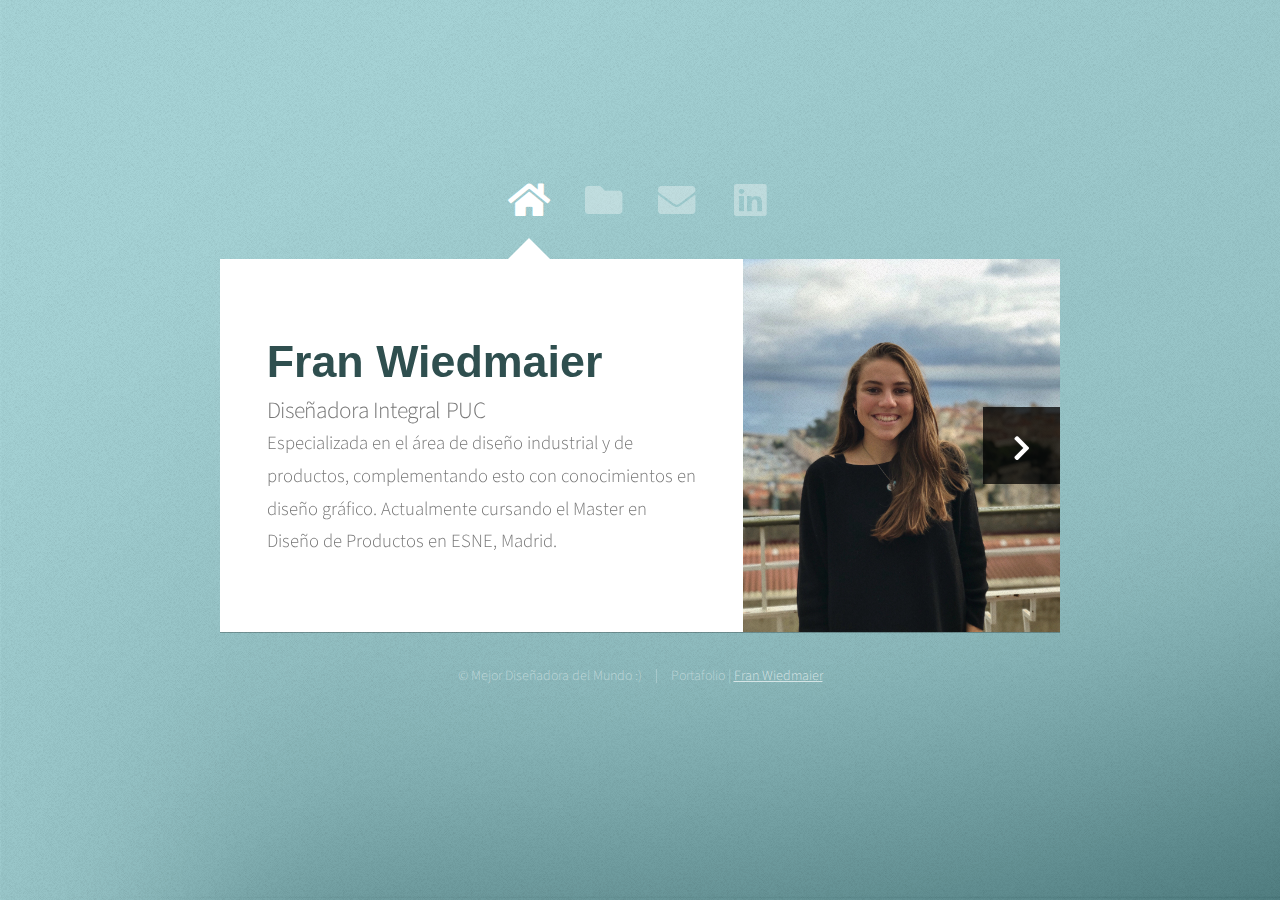
<file: index.html>
<!DOCTYPE HTML>

<html>
	<head>
		<title>Fran Wiedmaier</title>
		<meta charset="utf-8" />
		<meta name="viewport" content="width=device-width, initial-scale=1, user-scalable=no" />
		<link rel="stylesheet" href="assets/css/main.css" />
		<noscript><link rel="stylesheet" href="assets/css/noscript.css" /></noscript>
	</head>
	<body class="is-preload">

		<!-- Wrapper-->
			<div id="wrapper">

				<!-- Nav -->
					<nav id="nav">
						<a href="#" class="icon solid fa-home"><span>Sobre Mi</span></a>
						<a href="#work" class="icon solid fa-folder"><span>Portafolio</span></a>
						<a href="#contact" class="icon solid fa-envelope"><span>Contacto</span></a>
						<a href="https://www.linkedin.com/in/francisca-wiedmaier/" class="icon brands fa-linkedin"><span>Linkedin</span></a>
					</nav>

				<!-- Main -->
					<div id="main">

						<!-- Me -->
							<article id="home" class="panel intro">
								<header>
									<h1>Fran Wiedmaier</h1>
									<p>Diseñadora Integral PUC</p>
                                    <p2> Especializada en el área de diseño industrial y de productos, complementando esto con conocimientos en diseño gráfico. Actualmente cursando el Master en Diseño de Productos en ESNE, Madrid.</p2>
								</header>
								<a href="#work" class="jumplink pic">
									<span class="arrow icon solid fa-chevron-right"><span>See my work</span></span>
									<img src="images/me.jpeg" alt="" />
								</a>
							</article>

						<!-- Work -->
							<article id="work" class="panel">
								<header>
									<h2>Portafolio</h2>
                                    <br>
								</header>
								<p>
									Mi área de mayor interés es el diseño de productos abarcando tanto funcionalidad como aspecto físico, tengo experiencia en investigación y validación de productos, modelado 3D, packaging e identidad.
								</p>
								<section>
									<div class="row">
										<div class="col-4 col-6-medium col-12-small">
											<a href="../html5up-astral/assets/html/P1.html" class="image fit"><img src="images/pic01.jpg" alt=""></a>
										</div>
										<div class="col-4 col-6-medium col-12-small">
											<a href="../html5up-astral/assets/html/P2.html" class="image fit"><img src="images/pic02.jpg" alt=""></a>
										</div>
										<div class="col-4 col-6-medium col-12-small">
											<a href="../html5up-astral/assets/html/P3.html" class="image fit"><img src="images/pic03.jpg" alt=""></a>
										</div>
                                <!--
										<div class="col-4 col-6-medium col-12-small">
											<a href="#" class="image fit"><img src="images/pic04.jpg" alt=""></a>
										</div>
										<div class="col-4 col-6-medium col-12-small">
											<a href="#" class="image fit"><img src="images/pic05.jpg" alt=""></a>
										</div>
										<div class="col-4 col-6-medium col-12-small">
											<a href="#" class="image fit"><img src="images/pic06.jpg" alt=""></a>
										</div>
										<div class="col-4 col-6-medium col-12-small">
											<a href="#" class="image fit"><img src="images/pic07.jpg" alt=""></a>
										</div>
										<div class="col-4 col-6-medium col-12-small">
											<a href="#" class="image fit"><img src="images/pic08.jpg" alt=""></a>
										</div>
										<div class="col-4 col-6-medium col-12-small">
											<a href="#" class="image fit"><img src="images/pic09.jpg" alt=""></a>
										</div>
										<div class="col-4 col-6-medium col-12-small">
											<a href="#" class="image fit"><img src="images/pic10.jpg" alt=""></a>
										</div>
										<div class="col-4 col-6-medium col-12-small">
											<a href="#" class="image fit"><img src="images/pic11.jpg" alt=""></a>
										</div>
										<div class="col-4 col-6-medium col-12-small">
											<a href="#" class="image fit"><img src="images/pic12.jpg" alt=""></a>
										</div>
                                -->
									</div>
								</section>
							</article>
                        

						<!-- Contact -->
							<article id="contact" class="panel">
								<header>
									<h2>Contáctame</h2>
                                    <br>
								</header>
								<form action="#" method="post">
									<div>
										<div class="row">
											<div class="col-6 col-12-medium">
												<input type="text" name="name" placeholder="Nombre" />
											</div>
											<div class="col-6 col-12-medium">
												<input type="text" name="email" placeholder="Correo Electrónico" />
											</div>
											<div class="col-12">
												<input type="text" name="subject" placeholder="Asunto" />
											</div>
											<div class="col-12">
												<textarea name="message" placeholder="Mensaje" rows="6"></textarea>
											</div>
											<div class="col-12">
												<input type="submit" value="Enviar Mensaje" />
											</div>
										</div>
									</div>
								</form>
							</article>

					</div>

				<!-- Footer -->
					<div id="footer">
						<ul class="copyright">
							<li>&copy; Mejor Diseñadora del Mundo :)</li><li>Portafolio |  <a href="">Fran Wiedmaier</a></li>
						</ul>
					</div>

			</div>

		<!-- Scripts -->
			<script src="assets/js/jquery.min.js"></script>
			<script src="assets/js/browser.min.js"></script>
			<script src="assets/js/breakpoints.min.js"></script>
			<script src="assets/js/util.js"></script>
			<script src="assets/js/main.js"></script>

	</body>
</html>
</file>
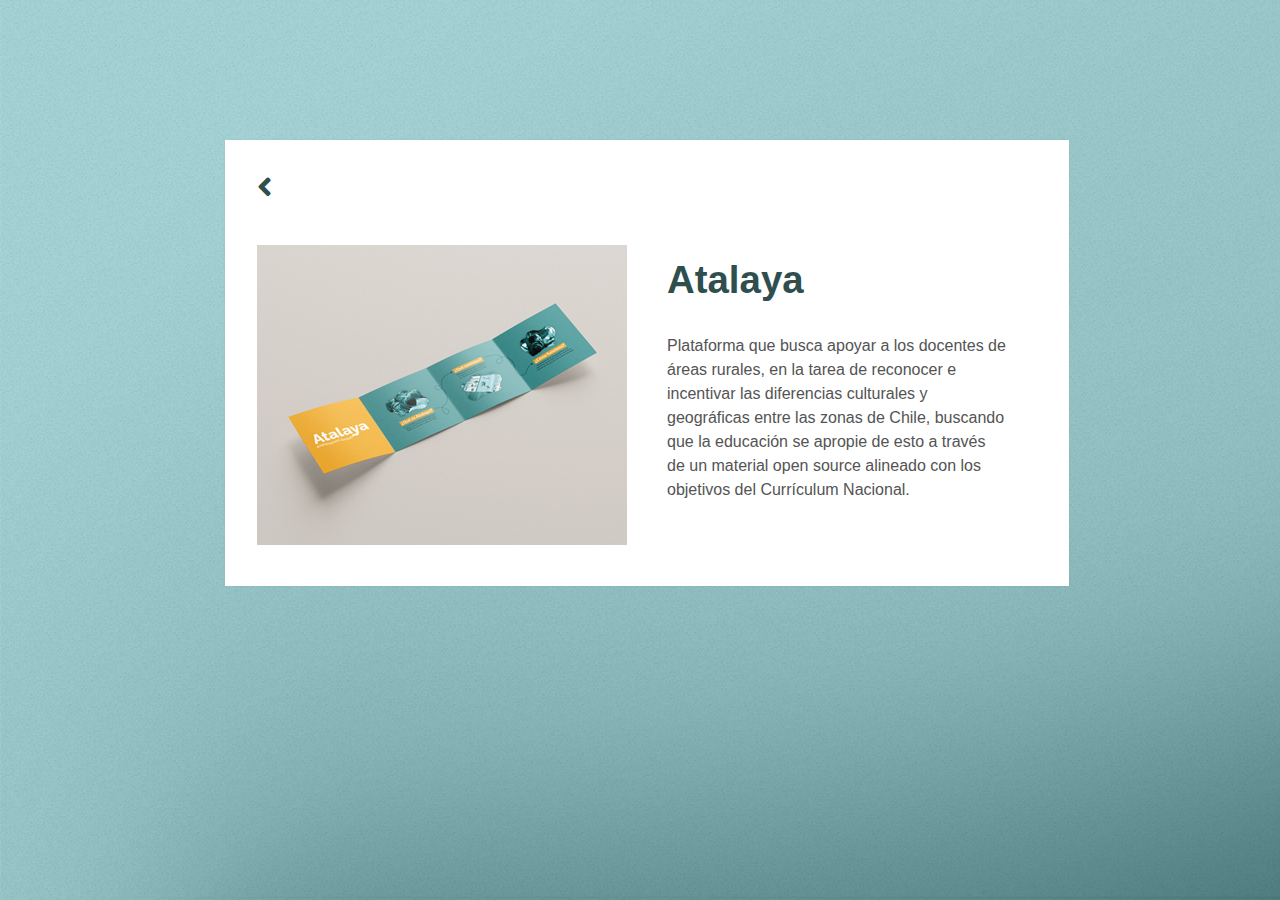
<file: assets/html/P1.html>
<!DOCTYPE HTML>

<html>
	<head>
		<title>Fran Wiedmaier</title>
		<meta charset="utf-8" />
		<meta name="viewport" content="width=device-width, initial-scale=1, user-scalable=no" />
		<link rel="stylesheet" href="../css/fran.css" />
        
        
	</head>
    
    <body>        
        <section>
            <a href="../../index.html#work" class="fas fa-angle-left" style="font-size: 30px"></a>
            <div class="imageDiv">            
                <img class="image" src="images/pic01-largo.jpg" alt="">             
            <div class="container">            
                <h1>Atalaya</h1>
                <p>Plataforma que busca apoyar a los docentes de áreas rurales, en la tarea de reconocer e incentivar las diferencias culturales y geográficas entre las zonas de Chile, buscando que la educación se apropie de esto a través de un material open source alineado con los objetivos del Currículum Nacional.</p>
            </div>
            </div>
        </section>

            
    </body>
</html>
</file>
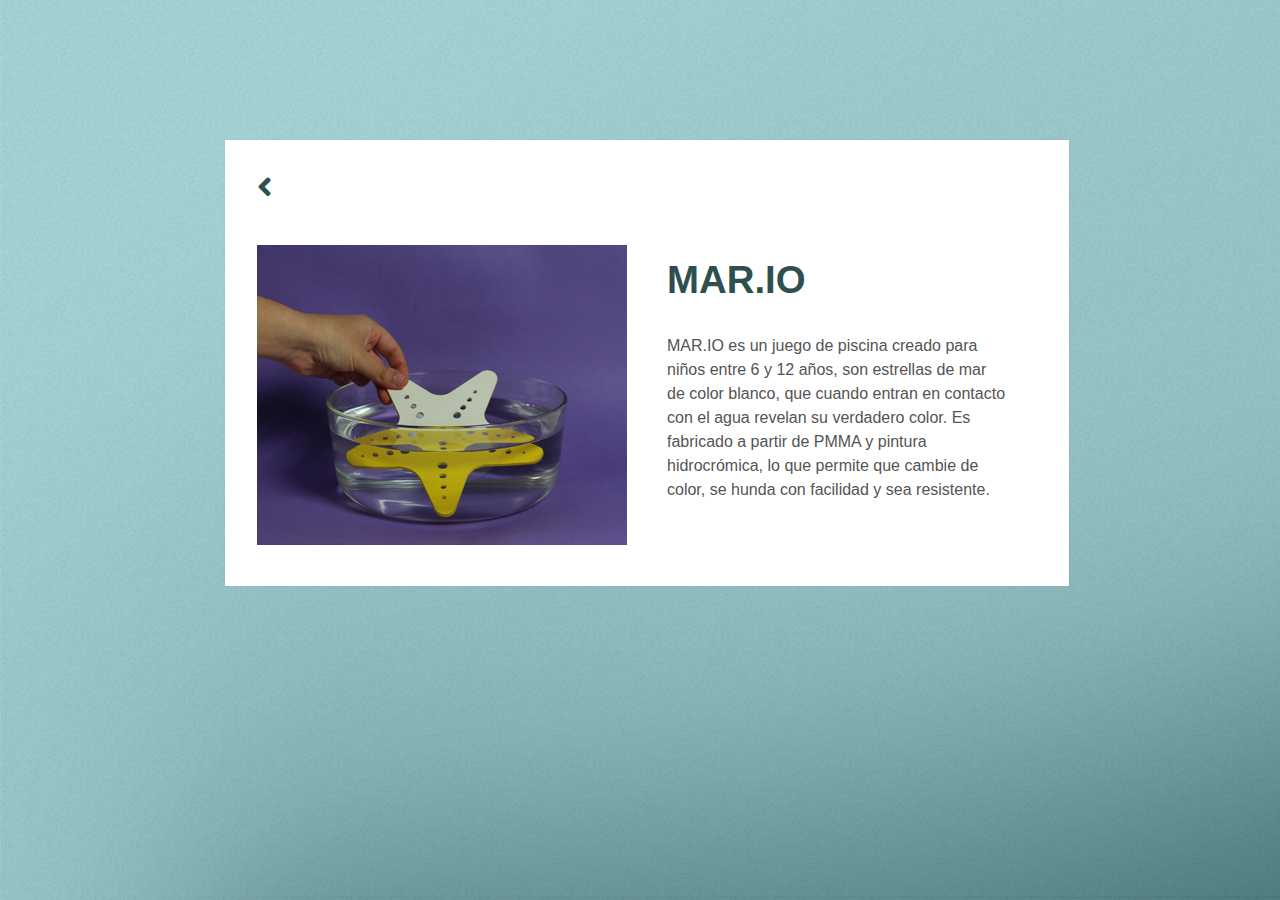
<file: assets/html/P2.html>
<!DOCTYPE HTML>

<html>
	<head>
		<title>Fran Wiedmaier</title>
		<meta charset="utf-8" />
		<meta name="viewport" content="width=device-width, initial-scale=1, user-scalable=no" />
		<link rel="stylesheet" href="../css/fran.css" />
        
        
	</head>
    
    <body>        
        <section>
            <a href="../../index.html#work" class="fas fa-angle-left" style="font-size: 30px"></a>
            <div class="imageDiv">            
                <img class="image" src="images/pic02-largo.jpg" alt="">             
            <div class="container">            
                <h1>MAR.IO</h1>
                <p>MAR.IO es un juego de piscina creado para niños entre 6 y 12 años, son estrellas de mar de color blanco, que cuando entran en contacto con el agua revelan su verdadero color. Es fabricado a partir de PMMA y pintura hidrocrómica, lo que permite que cambie de color, se hunda con facilidad y sea resistente.</p>
            </div>
            </div>
        </section>

            
    </body>
</html>
</file>
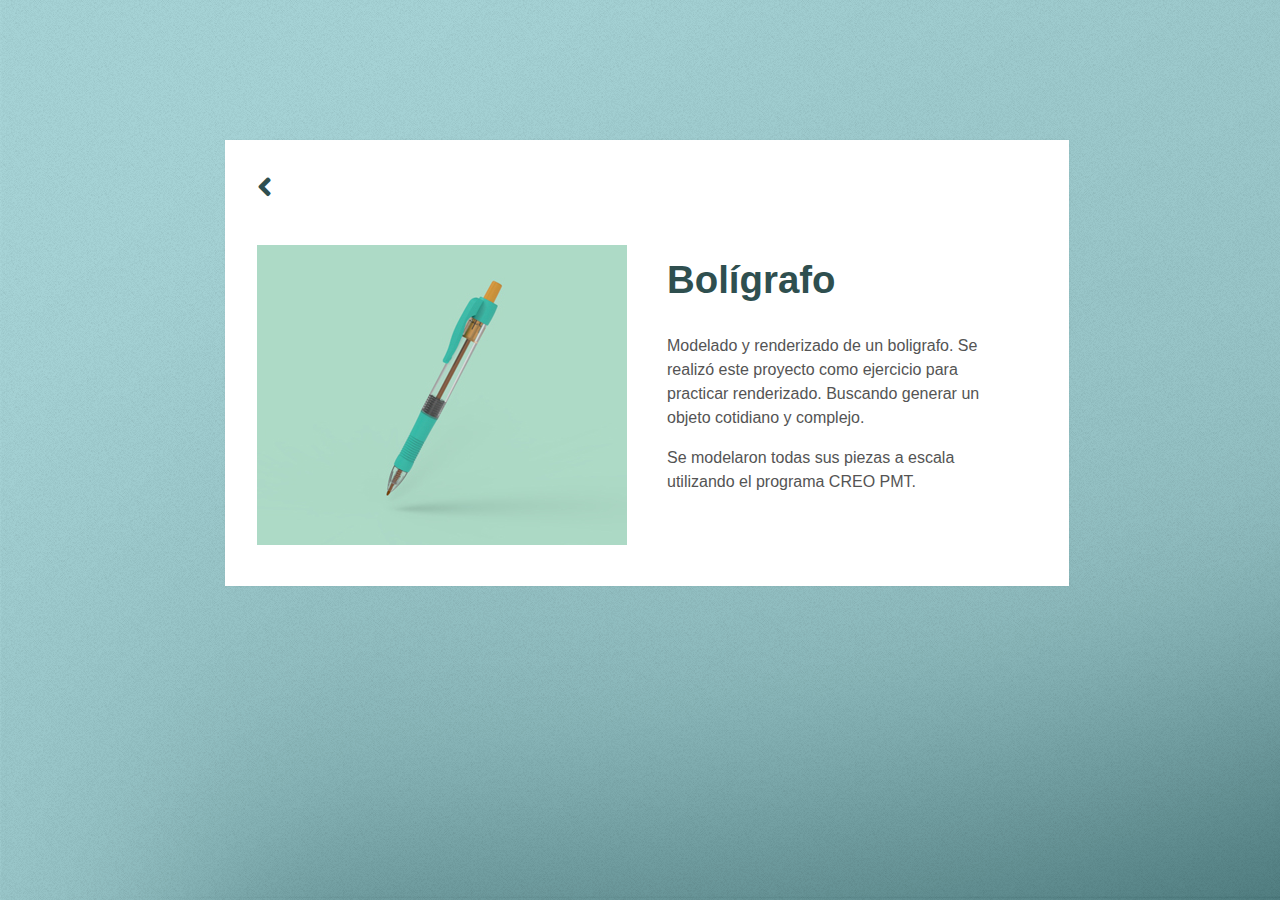
<file: assets/html/P3.html>
<!DOCTYPE HTML>

<html>
	<head>
		<title>Fran Wiedmaier</title>
		<meta charset="utf-8" />
		<meta name="viewport" content="width=device-width, initial-scale=1, user-scalable=no" />
		<link rel="stylesheet" href="../css/fran.css" />
        
        
	</head>
    
    <body>        
        <section>
            <a href="../../index.html#work" class="fas fa-angle-left" style="font-size: 30px"></a>
            <div class="imageDiv">            
                <img class="image" src="images/pic03-largo.jpg" alt="">             
            <div class="container">            
                <h1>Bolígrafo</h1>
                <p>Modelado y renderizado de un boligrafo. Se realizó este proyecto como ejercicio para practicar renderizado. Buscando generar un objeto cotidiano y complejo.</p>
                <p>Se modelaron todas sus piezas a escala utilizando el programa CREO PMT.</p>
            </div>
            </div>
        </section>

            
    </body>
</html>
</file>
<file: assets/css/noscript.css>
/*
	Astral by HTML5 UP
	html5up.net | @ajlkn
	Free for personal and commercial use under the CCA 3.0 license (html5up.net/license)
*/

/* Wrapper */

	#wrapper {
		opacity: 1 !important;
	}

/* Nav */

	#nav a {
		opacity: 1.0;
	}

		#nav a:before, #nav a:after {
			display: none;
		}

		#nav a span {
			top: 0;
			opacity: 1.0;
		}

			#nav a span:after {
				display: none;
			}

/* Main */

	#main {
		background: none;
		box-shadow: none;
	}

		#main > .panel {
			background: #ffffff;
			margin-bottom: 2em;
		}

			#main > .panel:last-child {
				margin-bottom: 0;
			}
</file>
<file: assets/css/main.css>
@import url("https://fonts.googleapis.com/css?family=Source+Sans+Pro:300,400,300italic,400italic");
@import url("../css/fontawesome-all.min.css");

/*
	Astral by HTML5 UP
	html5up.net | @ajlkn
	Free for personal and commercial use under the CCA 3.0 license (html5up.net/license)
*/

html, body, div, span, applet, object,
iframe, h1, h2, h3, h4, h5, h6, p, p3, blockquote,
pre, a, abbr, acronym, address, big, cite,
code, del, dfn, em, img, ins, kbd, q, s, samp,
small, strike, strong, sub, sup, tt, var, b,
u, i, center, dl, dt, dd, ol, ul, li, fieldset,
form, label, legend, table, caption, tbody,
tfoot, thead, tr, th, td, article, aside,
canvas, details, embed, figure, figcaption,
footer, header, hgroup, menu, nav, output, ruby,
section, summary, time, mark, audio, video {
	margin: 0;
	padding: 0;
	border: 0;
	font-size: 100%;
	font: inherit;
	vertical-align: baseline;}

article, aside, details, figcaption, figure,
footer, header, hgroup, menu, nav, section {
	display: block;}

body {
	line-height: 1;
}

ol, ul {
	list-style: none;
}

blockquote, q {
	quotes: none;
}

	blockquote:before, blockquote:after, q:before, q:after {
		content: '';
		content: none;
	}

table {
	border-collapse: collapse;
	border-spacing: 0;
}

body {
	-webkit-text-size-adjust: none;
}

mark {
	background-color: transparent;
	color: inherit;
}

input::-moz-focus-inner {
	border: 0;
	padding: 0;
}

input, select, textarea {
	-moz-appearance: none;
	-webkit-appearance: none;
	-ms-appearance: none;
	appearance: none;
}

/* Row */

	.row {
		display: flex;
		flex-wrap: wrap;
		box-sizing: border-box;
		align-items: stretch;
	}

		.row > * {
			box-sizing: border-box;
		}

		.row.gtr-uniform > * > :last-child {
			margin-bottom: 0;
		}

		.row.aln-left {
			justify-content: flex-start;
		}

		.row.aln-center {
			justify-content: center;
		}

		.row.aln-right {
			justify-content: flex-end;
		}

		.row.aln-top {
			align-items: flex-start;
		}

		.row.aln-middle {
			align-items: center;
		}

		.row.aln-bottom {
			align-items: flex-end;
		}

		.row > .imp {
			order: -1;
		}

		.row > .col-1 {
			width: 8.33333%;
		}

		.row > .off-1 {
			margin-left: 8.33333%;
		}

		.row > .col-2 {
			width: 16.66667%;
		}

		.row > .off-2 {
			margin-left: 16.66667%;
		}

		.row > .col-3 {
			width: 25%;
		}

		.row > .off-3 {
			margin-left: 25%;
		}

		.row > .col-4 {
			width: 33.33333%;
		}

		.row > .off-4 {
			margin-left: 33.33333%;
		}

		.row > .col-5 {
			width: 41.66667%;
		}

		.row > .off-5 {
			margin-left: 41.66667%;
		}

		.row > .col-6 {
			width: 50%;
		}

		.row > .off-6 {
			margin-left: 50%;
		}

		.row > .col-7 {
			width: 58.33333%;
		}

		.row > .off-7 {
			margin-left: 58.33333%;
		}

		.row > .col-8 {
			width: 66.66667%;
		}

		.row > .off-8 {
			margin-left: 66.66667%;
		}

		.row > .col-9 {
			width: 75%;
		}

		.row > .off-9 {
			margin-left: 75%;
		}

		.row > .col-10 {
			width: 83.33333%;
		}

		.row > .off-10 {
			margin-left: 83.33333%;
		}

		.row > .col-11 {
			width: 91.66667%;
		}

		.row > .off-11 {
			margin-left: 91.66667%;
		}

		.row > .col-12 {
			width: 100%;
		}

		.row > .off-12 {
			margin-left: 100%;
		}

		.row.gtr-0 {
			margin-top: 0em;
			margin-left: 0em;
		}

			.row.gtr-0 > * {
				padding: 0em 0 0 0em;
			}

			.row.gtr-0.gtr-uniform {
				margin-top: 0em;
			}

				.row.gtr-0.gtr-uniform > * {
					padding-top: 0em;
				}

		.row.gtr-25 {
			margin-top: -0.3125em;
			margin-left: -0.3125em;
		}

			.row.gtr-25 > * {
				padding: 0.3125em 0 0 0.3125em;
			}

			.row.gtr-25.gtr-uniform {
				margin-top: -0.3125em;
			}

				.row.gtr-25.gtr-uniform > * {
					padding-top: 0.3125em;
				}

		.row.gtr-50 {
			margin-top: -0.625em;
			margin-left: -0.625em;
		}

			.row.gtr-50 > * {
				padding: 0.625em 0 0 0.625em;
			}

			.row.gtr-50.gtr-uniform {
				margin-top: -0.625em;
			}

				.row.gtr-50.gtr-uniform > * {
					padding-top: 0.625em;
				}

		.row {
			margin-top: -1.25em;
			margin-left: -1.25em;
		}

			.row > * {
				padding: 1.25em 0 0 1.25em;
			}

			.row.gtr-uniform {
				margin-top: -1.25em;
			}

				.row.gtr-uniform > * {
					padding-top: 1.25em;
				}

		.row.gtr-150 {
			margin-top: -1.875em;
			margin-left: -1.875em;
		}

			.row.gtr-150 > * {
				padding: 1.875em 0 0 1.875em;
			}

			.row.gtr-150.gtr-uniform {
				margin-top: -1.875em;
			}

				.row.gtr-150.gtr-uniform > * {
					padding-top: 1.875em;
				}

		.row.gtr-200 {
			margin-top: -2.5em;
			margin-left: -2.5em;
		}

			.row.gtr-200 > * {
				padding: 2.5em 0 0 2.5em;
			}

			.row.gtr-200.gtr-uniform {
				margin-top: -2.5em;
			}

				.row.gtr-200.gtr-uniform > * {
					padding-top: 2.5em;
				}

		@media screen and (max-width: 1680px) {

			.row {
				display: flex;
				flex-wrap: wrap;
				box-sizing: border-box;
				align-items: stretch;
			}

				.row > * {
					box-sizing: border-box;
				}

				.row.gtr-uniform > * > :last-child {
					margin-bottom: 0;
				}

				.row.aln-left {
					justify-content: flex-start;
				}

				.row.aln-center {
					justify-content: center;
				}

				.row.aln-right {
					justify-content: flex-end;
				}

				.row.aln-top {
					align-items: flex-start;
				}

				.row.aln-middle {
					align-items: center;
				}

				.row.aln-bottom {
					align-items: flex-end;
				}

				.row > .imp-xlarge {
					order: -1;
				}

				.row > .col-1-xlarge {
					width: 8.33333%;
				}

				.row > .off-1-xlarge {
					margin-left: 8.33333%;
				}

				.row > .col-2-xlarge {
					width: 16.66667%;
				}

				.row > .off-2-xlarge {
					margin-left: 16.66667%;
				}

				.row > .col-3-xlarge {
					width: 25%;
				}

				.row > .off-3-xlarge {
					margin-left: 25%;
				}

				.row > .col-4-xlarge {
					width: 33.33333%;
				}

				.row > .off-4-xlarge {
					margin-left: 33.33333%;
				}

				.row > .col-5-xlarge {
					width: 41.66667%;
				}

				.row > .off-5-xlarge {
					margin-left: 41.66667%;
				}

				.row > .col-6-xlarge {
					width: 50%;
				}

				.row > .off-6-xlarge {
					margin-left: 50%;
				}

				.row > .col-7-xlarge {
					width: 58.33333%;
				}

				.row > .off-7-xlarge {
					margin-left: 58.33333%;
				}

				.row > .col-8-xlarge {
					width: 66.66667%;
				}

				.row > .off-8-xlarge {
					margin-left: 66.66667%;
				}

				.row > .col-9-xlarge {
					width: 75%;
				}

				.row > .off-9-xlarge {
					margin-left: 75%;
				}

				.row > .col-10-xlarge {
					width: 83.33333%;
				}

				.row > .off-10-xlarge {
					margin-left: 83.33333%;
				}

				.row > .col-11-xlarge {
					width: 91.66667%;
				}

				.row > .off-11-xlarge {
					margin-left: 91.66667%;
				}

				.row > .col-12-xlarge {
					width: 100%;
				}

				.row > .off-12-xlarge {
					margin-left: 100%;
				}

				.row.gtr-0 {
					margin-top: 0em;
					margin-left: 0em;
				}

					.row.gtr-0 > * {
						padding: 0em 0 0 0em;
					}

					.row.gtr-0.gtr-uniform {
						margin-top: 0em;
					}

						.row.gtr-0.gtr-uniform > * {
							padding-top: 0em;
						}

				.row.gtr-25 {
					margin-top: -0.3125em;
					margin-left: -0.3125em;
				}

					.row.gtr-25 > * {
						padding: 0.3125em 0 0 0.3125em;
					}

					.row.gtr-25.gtr-uniform {
						margin-top: -0.3125em;
					}

						.row.gtr-25.gtr-uniform > * {
							padding-top: 0.3125em;
						}

				.row.gtr-50 {
					margin-top: -0.625em;
					margin-left: -0.625em;
				}

					.row.gtr-50 > * {
						padding: 0.625em 0 0 0.625em;
					}

					.row.gtr-50.gtr-uniform {
						margin-top: -0.625em;
					}

						.row.gtr-50.gtr-uniform > * {
							padding-top: 0.625em;
						}

				.row {
					margin-top: -1.25em;
					margin-left: -1.25em;
				}

					.row > * {
						padding: 1.25em 0 0 1.25em;
					}

					.row.gtr-uniform {
						margin-top: -1.25em;
					}

						.row.gtr-uniform > * {
							padding-top: 1.25em;
						}

				.row.gtr-150 {
					margin-top: -1.875em;
					margin-left: -1.875em;
				}

					.row.gtr-150 > * {
						padding: 1.875em 0 0 1.875em;
					}

					.row.gtr-150.gtr-uniform {
						margin-top: -1.875em;
					}

						.row.gtr-150.gtr-uniform > * {
							padding-top: 1.875em;
						}

				.row.gtr-200 {
					margin-top: -2.5em;
					margin-left: -2.5em;
				}

					.row.gtr-200 > * {
						padding: 2.5em 0 0 2.5em;
					}

					.row.gtr-200.gtr-uniform {
						margin-top: -2.5em;
					}

						.row.gtr-200.gtr-uniform > * {
							padding-top: 2.5em;
						}

		}

		@media screen and (max-width: 1280px) {

			.row {
				display: flex;
				flex-wrap: wrap;
				box-sizing: border-box;
				align-items: stretch;
			}

				.row > * {
					box-sizing: border-box;
				}

				.row.gtr-uniform > * > :last-child {
					margin-bottom: 0;
				}

				.row.aln-left {
					justify-content: flex-start;
				}

				.row.aln-center {
					justify-content: center;
				}

				.row.aln-right {
					justify-content: flex-end;
				}

				.row.aln-top {
					align-items: flex-start;
				}

				.row.aln-middle {
					align-items: center;
				}

				.row.aln-bottom {
					align-items: flex-end;
				}

				.row > .imp-large {
					order: -1;
				}

				.row > .col-1-large {
					width: 8.33333%;
				}

				.row > .off-1-large {
					margin-left: 8.33333%;
				}

				.row > .col-2-large {
					width: 16.66667%;
				}

				.row > .off-2-large {
					margin-left: 16.66667%;
				}

				.row > .col-3-large {
					width: 25%;
				}

				.row > .off-3-large {
					margin-left: 25%;
				}

				.row > .col-4-large {
					width: 33.33333%;
				}

				.row > .off-4-large {
					margin-left: 33.33333%;
				}

				.row > .col-5-large {
					width: 41.66667%;
				}

				.row > .off-5-large {
					margin-left: 41.66667%;
				}

				.row > .col-6-large {
					width: 50%;
				}

				.row > .off-6-large {
					margin-left: 50%;
				}

				.row > .col-7-large {
					width: 58.33333%;
				}

				.row > .off-7-large {
					margin-left: 58.33333%;
				}

				.row > .col-8-large {
					width: 66.66667%;
				}

				.row > .off-8-large {
					margin-left: 66.66667%;
				}

				.row > .col-9-large {
					width: 75%;
				}

				.row > .off-9-large {
					margin-left: 75%;
				}

				.row > .col-10-large {
					width: 83.33333%;
				}

				.row > .off-10-large {
					margin-left: 83.33333%;
				}

				.row > .col-11-large {
					width: 91.66667%;
				}

				.row > .off-11-large {
					margin-left: 91.66667%;
				}

				.row > .col-12-large {
					width: 100%;
				}

				.row > .off-12-large {
					margin-left: 100%;
				}

				.row.gtr-0 {
					margin-top: 0em;
					margin-left: 0em;
				}

					.row.gtr-0 > * {
						padding: 0em 0 0 0em;
					}

					.row.gtr-0.gtr-uniform {
						margin-top: 0em;
					}

						.row.gtr-0.gtr-uniform > * {
							padding-top: 0em;
						}

				.row.gtr-25 {
					margin-top: -0.3125em;
					margin-left: -0.3125em;
				}

					.row.gtr-25 > * {
						padding: 0.3125em 0 0 0.3125em;
					}

					.row.gtr-25.gtr-uniform {
						margin-top: -0.3125em;
					}

						.row.gtr-25.gtr-uniform > * {
							padding-top: 0.3125em;
						}

				.row.gtr-50 {
					margin-top: -0.625em;
					margin-left: -0.625em;
				}

					.row.gtr-50 > * {
						padding: 0.625em 0 0 0.625em;
					}

					.row.gtr-50.gtr-uniform {
						margin-top: -0.625em;
					}

						.row.gtr-50.gtr-uniform > * {
							padding-top: 0.625em;
						}

				.row {
					margin-top: -1.25em;
					margin-left: -1.25em;
				}

					.row > * {
						padding: 1.25em 0 0 1.25em;
					}

					.row.gtr-uniform {
						margin-top: -1.25em;
					}

						.row.gtr-uniform > * {
							padding-top: 1.25em;
						}

				.row.gtr-150 {
					margin-top: -1.875em;
					margin-left: -1.875em;
				}

					.row.gtr-150 > * {
						padding: 1.875em 0 0 1.875em;
					}

					.row.gtr-150.gtr-uniform {
						margin-top: -1.875em;
					}

						.row.gtr-150.gtr-uniform > * {
							padding-top: 1.875em;
						}

				.row.gtr-200 {
					margin-top: -2.5em;
					margin-left: -2.5em;
				}

					.row.gtr-200 > * {
						padding: 2.5em 0 0 2.5em;
					}

					.row.gtr-200.gtr-uniform {
						margin-top: -2.5em;
					}

						.row.gtr-200.gtr-uniform > * {
							padding-top: 2.5em;
						}

		}

		@media screen and (max-width: 980px) {

			.row {
				display: flex;
				flex-wrap: wrap;
				box-sizing: border-box;
				align-items: stretch;
			}

				.row > * {
					box-sizing: border-box;
				}

				.row.gtr-uniform > * > :last-child {
					margin-bottom: 0;
				}

				.row.aln-left {
					justify-content: flex-start;
				}

				.row.aln-center {
					justify-content: center;
				}

				.row.aln-right {
					justify-content: flex-end;
				}

				.row.aln-top {
					align-items: flex-start;
				}

				.row.aln-middle {
					align-items: center;
				}

				.row.aln-bottom {
					align-items: flex-end;
				}

				.row > .imp-medium {
					order: -1;
				}

				.row > .col-1-medium {
					width: 8.33333%;
				}

				.row > .off-1-medium {
					margin-left: 8.33333%;
				}

				.row > .col-2-medium {
					width: 16.66667%;
				}

				.row > .off-2-medium {
					margin-left: 16.66667%;
				}

				.row > .col-3-medium {
					width: 25%;
				}

				.row > .off-3-medium {
					margin-left: 25%;
				}

				.row > .col-4-medium {
					width: 33.33333%;
				}

				.row > .off-4-medium {
					margin-left: 33.33333%;
				}

				.row > .col-5-medium {
					width: 41.66667%;
				}

				.row > .off-5-medium {
					margin-left: 41.66667%;
				}

				.row > .col-6-medium {
					width: 50%;
				}

				.row > .off-6-medium {
					margin-left: 50%;
				}

				.row > .col-7-medium {
					width: 58.33333%;
				}

				.row > .off-7-medium {
					margin-left: 58.33333%;
				}

				.row > .col-8-medium {
					width: 66.66667%;
				}

				.row > .off-8-medium {
					margin-left: 66.66667%;
				}

				.row > .col-9-medium {
					width: 75%;
				}

				.row > .off-9-medium {
					margin-left: 75%;
				}

				.row > .col-10-medium {
					width: 83.33333%;
				}

				.row > .off-10-medium {
					margin-left: 83.33333%;
				}

				.row > .col-11-medium {
					width: 91.66667%;
				}

				.row > .off-11-medium {
					margin-left: 91.66667%;
				}

				.row > .col-12-medium {
					width: 100%;
				}

				.row > .off-12-medium {
					margin-left: 100%;
				}

				.row.gtr-0 {
					margin-top: 0em;
					margin-left: 0em;
				}

					.row.gtr-0 > * {
						padding: 0em 0 0 0em;
					}

					.row.gtr-0.gtr-uniform {
						margin-top: 0em;
					}

						.row.gtr-0.gtr-uniform > * {
							padding-top: 0em;
						}

				.row.gtr-25 {
					margin-top: -0.3125em;
					margin-left: -0.3125em;
				}

					.row.gtr-25 > * {
						padding: 0.3125em 0 0 0.3125em;
					}

					.row.gtr-25.gtr-uniform {
						margin-top: -0.3125em;
					}

						.row.gtr-25.gtr-uniform > * {
							padding-top: 0.3125em;
						}

				.row.gtr-50 {
					margin-top: -0.625em;
					margin-left: -0.625em;
				}

					.row.gtr-50 > * {
						padding: 0.625em 0 0 0.625em;
					}

					.row.gtr-50.gtr-uniform {
						margin-top: -0.625em;
					}

						.row.gtr-50.gtr-uniform > * {
							padding-top: 0.625em;
						}

				.row {
					margin-top: -1.25em;
					margin-left: -1.25em;
				}

					.row > * {
						padding: 1.25em 0 0 1.25em;
					}

					.row.gtr-uniform {
						margin-top: -1.25em;
					}

						.row.gtr-uniform > * {
							padding-top: 1.25em;
						}

				.row.gtr-150 {
					margin-top: -1.875em;
					margin-left: -1.875em;
				}

					.row.gtr-150 > * {
						padding: 1.875em 0 0 1.875em;
					}

					.row.gtr-150.gtr-uniform {
						margin-top: -1.875em;
					}

						.row.gtr-150.gtr-uniform > * {
							padding-top: 1.875em;
						}

				.row.gtr-200 {
					margin-top: -2.5em;
					margin-left: -2.5em;
				}

					.row.gtr-200 > * {
						padding: 2.5em 0 0 2.5em;
					}

					.row.gtr-200.gtr-uniform {
						margin-top: -2.5em;
					}

						.row.gtr-200.gtr-uniform > * {
							padding-top: 2.5em;
						}

		}

		@media screen and (max-width: 736px) {

			.row {
				display: flex;
				flex-wrap: wrap;
				box-sizing: border-box;
				align-items: stretch;
			}

				.row > * {
					box-sizing: border-box;
				}

				.row.gtr-uniform > * > :last-child {
					margin-bottom: 0;
				}

				.row.aln-left {
					justify-content: flex-start;
				}

				.row.aln-center {
					justify-content: center;
				}

				.row.aln-right {
					justify-content: flex-end;
				}

				.row.aln-top {
					align-items: flex-start;
				}

				.row.aln-middle {
					align-items: center;
				}

				.row.aln-bottom {
					align-items: flex-end;
				}

				.row > .imp-small {
					order: -1;
				}

				.row > .col-1-small {
					width: 8.33333%;
				}

				.row > .off-1-small {
					margin-left: 8.33333%;
				}

				.row > .col-2-small {
					width: 16.66667%;
				}

				.row > .off-2-small {
					margin-left: 16.66667%;
				}

				.row > .col-3-small {
					width: 25%;
				}

				.row > .off-3-small {
					margin-left: 25%;
				}

				.row > .col-4-small {
					width: 33.33333%;
				}

				.row > .off-4-small {
					margin-left: 33.33333%;
				}

				.row > .col-5-small {
					width: 41.66667%;
				}

				.row > .off-5-small {
					margin-left: 41.66667%;
				}

				.row > .col-6-small {
					width: 50%;
				}

				.row > .off-6-small {
					margin-left: 50%;
				}

				.row > .col-7-small {
					width: 58.33333%;
				}

				.row > .off-7-small {
					margin-left: 58.33333%;
				}

				.row > .col-8-small {
					width: 66.66667%;
				}

				.row > .off-8-small {
					margin-left: 66.66667%;
				}

				.row > .col-9-small {
					width: 75%;
				}

				.row > .off-9-small {
					margin-left: 75%;
				}

				.row > .col-10-small {
					width: 83.33333%;
				}

				.row > .off-10-small {
					margin-left: 83.33333%;
				}

				.row > .col-11-small {
					width: 91.66667%;
				}

				.row > .off-11-small {
					margin-left: 91.66667%;
				}

				.row > .col-12-small {
					width: 100%;
				}

				.row > .off-12-small {
					margin-left: 100%;
				}

				.row.gtr-0 {
					margin-top: 0em;
					margin-left: 0em;
				}

					.row.gtr-0 > * {
						padding: 0em 0 0 0em;
					}

					.row.gtr-0.gtr-uniform {
						margin-top: 0em;
					}

						.row.gtr-0.gtr-uniform > * {
							padding-top: 0em;
						}

				.row.gtr-25 {
					margin-top: -0.3125em;
					margin-left: -0.3125em;
				}

					.row.gtr-25 > * {
						padding: 0.3125em 0 0 0.3125em;
					}

					.row.gtr-25.gtr-uniform {
						margin-top: -0.3125em;
					}

						.row.gtr-25.gtr-uniform > * {
							padding-top: 0.3125em;
						}

				.row.gtr-50 {
					margin-top: -0.625em;
					margin-left: -0.625em;
				}

					.row.gtr-50 > * {
						padding: 0.625em 0 0 0.625em;
					}

					.row.gtr-50.gtr-uniform {
						margin-top: -0.625em;
					}

						.row.gtr-50.gtr-uniform > * {
							padding-top: 0.625em;
						}

				.row {
					margin-top: -1.25em;
					margin-left: -1.25em;
				}

					.row > * {
						padding: 1.25em 0 0 1.25em;
					}

					.row.gtr-uniform {
						margin-top: -1.25em;
					}

						.row.gtr-uniform > * {
							padding-top: 1.25em;
						}

				.row.gtr-150 {
					margin-top: -1.875em;
					margin-left: -1.875em;
				}

					.row.gtr-150 > * {
						padding: 1.875em 0 0 1.875em;
					}

					.row.gtr-150.gtr-uniform {
						margin-top: -1.875em;
					}

						.row.gtr-150.gtr-uniform > * {
							padding-top: 1.875em;
						}

				.row.gtr-200 {
					margin-top: -2.5em;
					margin-left: -2.5em;
				}

					.row.gtr-200 > * {
						padding: 2.5em 0 0 2.5em;
					}

					.row.gtr-200.gtr-uniform {
						margin-top: -2.5em;
					}

						.row.gtr-200.gtr-uniform > * {
							padding-top: 2.5em;
						}

		}

/* Basic */

	html {
		box-sizing: border-box;
	}

	*, *:before, *:after {
		box-sizing: inherit;
	}

	body {
		background-image: url("images/overlay.png"), url("images/bg.jpg");
		background-repeat: repeat, no-repeat;
		background-size: auto, 100% 100%;
		background-attachment: fixed;
		overflow-y: scroll;
	}

		body.is-preload *, body.is-preload *:before, body.is-preload *:after {
			-moz-animation: none !important;
			-webkit-animation: none !important;
			-ms-animation: none !important;
			animation: none !important;
			-moz-transition: none !important;
			-webkit-transition: none !important;
			-ms-transition: none !important;
			transition: none !important;
		}

	body, input, textarea, select {
		font-family: 'Source Sans Pro', sans-serif;
		font-weight: 300;
		color: #777777;
		font-size: 20pt;
		line-height: 1.75em;
	}

		@media screen and (max-width: 1680px) {

			body, input, textarea, select {
				font-size: 15pt;
			}

		}

		@media screen and (max-width: 1280px) {

			body, input, textarea, select {
				font-size: 14pt;
			}

		}

		@media screen and (max-width: 736px) {

			body, input, textarea, select {
				font-size: 12pt;
			}

		}

		@media screen and (max-width: 360px) {

			body, input, textarea, select {
				font-size: 11pt;
			}

		}

	strong, b, h1, h2, h3, h4, h5, h6 {
		font-weight: 700;
		color: darkslategrey;
	}

	h1 {
		font-size: 2.4em;
        color: darkslategrey
		letter-spacing: -0.015em;
        font-family: 'Lato', sans-serif;
        
	}

	h2 {
		font-size: 2.0em;
		letter-spacing: -0.015em;
	}

	h3, h4, h5, h6 {
		font-size: 1.25em;
		letter-spacing: -0.015em;
	}

	@media screen and (max-width: 736px) {

		h1 {
			font-size: 1.75em;
		}

		h2 {
			font-size: 1.375em;
		}

		h3, h4, h5, h6 {
			font-size: 1em;
		}

	}

	blockquote {
		border-left: solid 0.5em #ddd;
		padding: 1em 0 1em 2em;
		font-style: italic;
	}

	em, i {
		font-style: italic;
	}

	hr {
		border: 0;
		border-top: solid 1px #ddd;
		padding: 1.5em 0 0 0;
		margin: 1.75em 0 0 0;
	}

	sub {
		position: relative;
		top: 0.5em;
		font-size: 0.8em;
	}

	sup {
		position: relative;
		top: -0.5em;
		font-size: 0.8em;
	}

	br.clear {
		clear: both;
	}

	p, ul, ol, dl, table, blockquote, form {
		margin-bottom: 2em;
	}

/* Table */

	table {
		width: 100%;
	}

		table.default tbody tr {
			border-bottom: solid 1px #f4f4f4;
		}

		table.default td {
			padding: 0.5em 1em 0.5em 1em;
		}

		table.default th {
			text-align: left;
			font-weight: 400;
			padding: 0.5em 1em 0.5em 1em;
		}

		table.default thead {
			border-bottom: solid 2px #f4f4f4;
		}

/* Form */

	form label {
		display: block;
		font-weight: 400;
		color: #363636;
		margin: 0 0 1em 0;
	}

	form input[type="text"],
	form input[type="email"],
	form input[type="password"],
	form select,
	form textarea {
		-webkit-appearance: none;
		border: 0;
		background: #f4f4f4;
		padding: 0.75em;
		width: 100%;
		-moz-transition: background-color .25s ease-in-out;
		-webkit-transition: background-color .25s ease-in-out;
		-ms-transition: background-color .25s ease-in-out;
		transition: background-color .25s ease-in-out;
	}

		form input[type="text"]:focus,
		form input[type="email"]:focus,
		form input[type="password"]:focus,
		form select:focus,
		form textarea:focus {
			background: #f8f8f8;
		}

	form input[type="text"],
	form input[type="email"],
	form input[type="password"],
	form select {
		line-height: 1.35em;
	}

	form ::-webkit-input-placeholder {
		color: #999;
	}

	form :-moz-placeholder {
		color: #999;
	}

	form ::-moz-placeholder {
		color: #999;
	}

	form :-ms-input-placeholder {
		color: #999;
	}

/* Section/Article */

	

/* Image */

	.image {
		display: inline-block;
	}

		.image img {
			display: block;
			width: 100%;
		}

		.image.fit {
			display: block;
			width: 100%;
            box-shadow: 0px 0px 7px lightgrey;
		}

		.image.featured {
			display: block;
			width: 100%;
			margin: 0 0 2em 0;
		}

		.image.left {
			float: left;
			margin: 0 2em 2em 0;
		}

		.image.centered {
			display: block;
			margin: 0 0 2em 0;
		}

			.image.centered img {
				margin: 0 auto;
				width: auto;
			}

/* Button */

	input[type="button"],
	input[type="submit"],
	input[type="reset"],
	button,
	.button {
		-moz-transition: background-color .25s ease-in-out;
		-webkit-transition: background-color .25s ease-in-out;
		-ms-transition: background-color .25s ease-in-out;
		transition: background-color .25s ease-in-out;
		-webkit-appearance: none;
		display: inline-block;
		background-color: #222222;
		color: #ffffff;
		border: 0;
		cursor: pointer;
		outline: 0;
		padding: 0.7em 1.5em 0.7em 1.5em;
	}

		input[type="button"]:hover,
		input[type="submit"]:hover,
		input[type="reset"]:hover,
		button:hover,
		.button:hover {
			background-color: #333333;
		}

		input[type="button"]:active,
		input[type="submit"]:active,
		input[type="reset"]:active,
		button:active,
		.button:active {
			background-color: #444444;
		}

		input[type="button"].alt,
		input[type="submit"].alt,
		input[type="reset"].alt,
		button.alt,
		.button.alt {
			background-color: #777777;
		}

			input[type="button"].alt:hover,
			input[type="submit"].alt:hover,
			input[type="reset"].alt:hover,
			button.alt:hover,
			.button.alt:hover {
				background-color: #888888;
			}

			input[type="button"].alt:active,
			input[type="submit"].alt:active,
			input[type="reset"].alt:active,
			button.alt:active,
			.button.alt:active {
				background-color: #999999;
			}

		input[type="button"].small,
		input[type="submit"].small,
		input[type="reset"].small,
		button.small,
		.button.small {
			font-size: 0.75em;
		}

		input[type="button"].large,
		input[type="submit"].large,
		input[type="reset"].large,
		button.large,
		.button.large {
			font-size: 1.25em;
			padding: 0.5em 1.25em 0.5em 1.25em;
		}

		input[type="button"].xlarge,
		input[type="submit"].xlarge,
		input[type="reset"].xlarge,
		button.xlarge,
		.button.xlarge {
			font-size: 1.5em;
			padding: 0.5em 1.25em 0.5em 1.25em;
		}

		@media screen and (max-width: 736px) {

			input[type="button"],
			input[type="submit"],
			input[type="reset"],
			button,
			.button {
				width: 100%;
			}

		}

/* List */

	ul {
		list-style: disc;
		padding-left: 1em;
	}

		ul li {
			padding-left: 0.5em;
		}

	ol {
		list-style: decimal;
		padding-left: 1.25em;
	}

		ol li {
			padding-left: 0.25em;
		}

/* Actions */

	ul.actions {
		list-style: none;
		padding-left: 0;
	}

		ul.actions li {
			display: inline-block;
			padding-left: 0;
			margin: 0 0 0 0.5em;
		}

			ul.actions li:first-child {
				margin-left: 0;
			}

		@media screen and (max-width: 736px) {

			ul.actions li {
				display: block;
				margin: 0.75em 0 0 0;
			}

				ul.actions li:first-child {
					margin-top: 0;
				}

		}

/* Icons */

	.icon {
		text-decoration: none;
		position: relative;
		text-decoration: none;
	}

		.icon:before {
			-moz-osx-font-smoothing: grayscale;
			-webkit-font-smoothing: antialiased;
			display: inline-block;
			font-style: normal;
			font-variant: normal;
			text-rendering: auto;
			line-height: 1;
			text-transform: none !important;
			font-family: 'Font Awesome 5 Free';
			font-weight: 400;
		}

		.icon.solid:before {
			font-weight: 900;
		}

		.icon.brands:before {
			font-family: 'Font Awesome 5 Brands';
		}

		.icon:before {
			line-height: inherit;
		}

		.icon > .label {
			display: none;
		}

/* Nav */

	#nav {
		text-align: center;
		height: 4.25em;
		cursor: default;
	}

		#nav a {
			position: relative;
			display: inline-block;
			color: #ffffff;
			width: 1em;
			height: 1em;
			line-height: 0.9em;
			font-size: 2.5em;
			margin: 0 0.25em 0 0.25em;
			opacity: 0.35;
			outline: 0;
			-moz-transition: opacity .25s ease-in-out;
			-webkit-transition: opacity .25s ease-in-out;
			-ms-transition: opacity .25s ease-in-out;
			transition: opacity .25s ease-in-out;
		}

			#nav a.icon:before {
				padding-right: 0;
			}

			#nav a:before {
				font-size: 0.8em;
			}

			#nav a:after {
				content: '';
				display: block;
				position: absolute;
				left: 50%;
				bottom: -0.75em;
				margin-left: -0.5em;
				border-bottom: solid 0em #ffffff;
				border-left: solid 0.5em transparent;
				border-right: solid 0.5em transparent;
				-moz-transition: border-bottom-width .25s ease-in-out;
				-webkit-transition: border-bottom-width .25s ease-in-out;
				-ms-transition: border-bottom-width .25s ease-in-out;
				transition: border-bottom-width .25s ease-in-out;
			}

			#nav a span {
				display: block;
				position: absolute;
				background: #222222;
				color: #ffffff;
				top: -2.75em;
				font-size: 0.3em;
				height: 2.25em;
				line-height: 2.25em;
				left: 50%;
				opacity: 0;
				-moz-transition: opacity .25s ease-in-out;
				-webkit-transition: opacity .25s ease-in-out;
				-ms-transition: opacity .25s ease-in-out;
				transition: opacity .25s ease-in-out;
				width: 5.5em;
				margin-left: -2.75em;
			}

				#nav a span:after {
					content: '';
					display: block;
					position: absolute;
					bottom: -0.4em;
					left: 50%;
					margin-left: -0.6em;
					border-top: solid 0.6em #222222;
					border-left: solid 0.6em transparent;
					border-right: solid 0.6em transparent;
				}

			#nav a:hover {
				opacity: 1.0;
			}

				#nav a:hover span {
					opacity: 1.0;
				}

			#nav a.active {
				opacity: 1.0;
			}

				#nav a.active:after {
					border-bottom-width: 0.5em;
				}

		@media screen and (max-width: 980px) {

			#nav a span {
				display: none;
			}

		}

/* Wrapper */

	#wrapper {
		width: 45em;
		margin: 0 auto;
		min-height: 100vh;
		max-width: 100%;
		padding: 4em 0;
		display: -moz-flex;
		display: -webkit-flex;
		display: -ms-flex;
		display: flex;
		-moz-flex-direction: column;
		-webkit-flex-direction: column;
		-ms-flex-direction: column;
		flex-direction: column;
		-moz-align-items: center;
		-webkit-align-items: center;
		-ms-align-items: center;
		align-items: center;
		-moz-justify-content: center;
		-webkit-justify-content: center;
		-ms-justify-content: center;
		justify-content: center;
		-moz-transition: opacity 1s ease-in-out;
		-webkit-transition: opacity 1s ease-in-out;
		-ms-transition: opacity 1s ease-in-out;
		transition: opacity 1s ease-in-out;
	}

		body.is-preload #wrapper {
			opacity: 0;
		}

		@media screen and (max-width: 1280px) {

			#wrapper {
				padding: 3em 0;
				max-width: calc(100% - 6em);
			}

		}

		@media screen and (max-width: 980px) {

			#wrapper {
				padding: 1.5em 0;
				max-width: calc(100% - 8em);
			}

		}

		@media screen and (max-width: 736px) {

			#wrapper {
				padding: 1em 0;
				max-width: calc(100% - 2em);
			}

		}

		@media screen and (max-width: 360px) {

			#wrapper {
				padding: 1em 0;
				max-width: 100%;
			}

		}

/* Main */

	#main {
		position: relative;
		overflow: hidden;
		width: 100%;
		background: #ffffff;
		box-shadow: 0px 1px 0px 0px rgba(0, 0, 0, 0.25);
		-moz-transition: min-height 0.5s ease-in-out, max-height 0.5s ease-in-out;
		-webkit-transition: min-height 0.5s ease-in-out, max-height 0.5s ease-in-out;
		-ms-transition: min-height 0.5s ease-in-out, max-height 0.5s ease-in-out;
		transition: min-height 0.5s ease-in-out, max-height 0.5s ease-in-out;
	}

		#main > .panel {
			-moz-transition: opacity 0.25s ease-in-out;
			-webkit-transition: opacity 0.25s ease-in-out;
			-ms-transition: opacity 0.25s ease-in-out;
			transition: opacity 0.25s ease-in-out;
			margin-bottom: 0;
			position: relative;
			padding: 3.5em 2.5em 2.5em 2.5em;
			width: 100%;
		}

			#main > .panel.inactive {
				opacity: 0;
			}

			@media screen and (max-width: 736px) {

				#main > .panel {
					padding: 2em 1.5em 1.5em 1.5em;
				}

			}

			#main > .panel.intro {
				padding: 0;
				height: 20em;
				display: -moz-flex;
				display: -webkit-flex;
				display: -ms-flex;
				display: flex;
				-moz-flex-direction: row;
				-webkit-flex-direction: row;
				-ms-flex-direction: row;
				flex-direction: row;
				-moz-align-items: center;
				-webkit-align-items: center;
				-ms-align-items: center;
				align-items: center;
			}

				#main > .panel.intro .pic {
					text-decoration: none;
					position: relative;
					-moz-flex-grow: 0;
					-webkit-flex-grow: 0;
					-ms-flex-grow: 0;
					flex-grow: 0;
					-moz-flex-shrink: 0;
					-webkit-flex-shrink: 0;
					-ms-flex-shrink: 0;
					flex-shrink: 0;
					width: 17em;
					height: 100%;
				}

					#main > .panel.intro .pic:before {
						content: '';
						position: absolute;
						top: 0;
						left: 0;
						background: url("images/overlay.png");
						width: 100%;
						height: 100%;
						z-index: 1;
					}

					#main > .panel.intro .pic img {
						position: relative;
						display: block;
						position: absolute;
						top: 0;
						left: 0;
						width: 100%;
						height: 100%;
						-moz-object-fit: cover;
						-webkit-object-fit: cover;
						-ms-object-fit: cover;
						object-fit: cover;
						-moz-object-position: center;
						-webkit-object-position: center;
						-ms-object-position: center;
						object-position: center;
					}

					#main > .panel.intro .pic .arrow {
						display: block;
						position: absolute;
						right: 0;
						top: 50%;
						margin-top: -1.375em;
						width: 2.75em;
						height: 2.75em;
						background: #000;
						background: rgba(0, 0, 0, 0.75);
						color: #ffffff;
						text-align: center;
						line-height: 2.75em;
						font-size: 1.5em;
						z-index: 1;
						-moz-transition: width .15s ease-in-out, padding-right .15s ease-in-out;
						-webkit-transition: width .15s ease-in-out, padding-right .15s ease-in-out;
						-ms-transition: width .15s ease-in-out, padding-right .15s ease-in-out;
						transition: width .15s ease-in-out, padding-right .15s ease-in-out;
					}

						#main > .panel.intro .pic .arrow:before {
							position: relative;
							padding-right: 0;
							top: 0.125em;
						}

						#main > .panel.intro .pic .arrow span {
							display: block;
							text-indent: -9999px;
						}

					#main > .panel.intro .pic:hover .arrow {
						width: 3em;
						padding-right: 0.25em;
					}

				#main > .panel.intro header {
					-moz-flex-grow: 1;
					-webkit-flex-grow: 1;
					-ms-flex-grow: 1;
					flex-grow: 1;
					-moz-flex-shrink: 1;
					-webkit-flex-shrink: 1;
					-ms-flex-shrink: 1;
					flex-shrink: 1;
					padding: 3.5em 2.5em;
					margin-bottom: 0;
					width: 100%;
				}

					#main > .panel.intro header h1 {
						line-height: 1.25em;
						margin-bottom: 0;
					}

					#main > .panel.intro header p {
						letter-spacing: -0.015em;
						font-size: 1.25em;
						margin: 0.25em 0 0 0;
					}

				@media screen and (max-width: 980px) {

					#main > .panel.intro {
						-moz-flex-direction: column;
						-webkit-flex-direction: column;
						-ms-flex-direction: column;
						flex-direction: column;
						height: auto;
					}

						#main > .panel.intro .pic {
							height: 25em;
							width: 100%;
						}

						#main > .panel.intro header {
							padding: 4em;
							text-align: center;
						}

				}

				@media screen and (max-width: 736px) {

					#main > .panel.intro .pic {
						height: 20em;
					}

					#main > .panel.intro header {
						padding: 2.75em 2em 2.5em 2em;
					}

						#main > .panel.intro header p {
							font-size: 1em;
							margin: 0.25em 0 0 0;
						}

				}

/* Footer */

	#footer {
		color: rgba(255, 255, 255, 0.45);
		text-align: center;
		padding: 2em 0 0 0;
		font-size: 0.75em;
	}

		#footer a {
			color: #ddd;
			color: rgba(255, 255, 255, 0.65);
			-moz-transition: color .25s ease-in-out;
			-webkit-transition: color .25s ease-in-out;
			-ms-transition: color .25s ease-in-out;
			transition: color .25s ease-in-out;
		}

			#footer a:hover {
				color: white;
			}

		#footer .copyright {
			list-style: none;
			padding-left: 0;
		}

			#footer .copyright li {
				display: inline-block;
				padding-left: 1em;
				margin-left: 1em;
				border-left: solid 1px rgba(255, 255, 255, 0.25);
				line-height: 1;
			}

				#footer .copyright li:first-child {
					padding-left: 0;
					margin-left: 0;
					border-left: 0;
				}

		@media screen and (max-width: 736px) {

			#footer .copyright li {
				padding-left: 0.5em;
				margin-left: 0.5em;
			}

		}
</file>
<file: assets/css/fran.css>
@import url("https://fonts.googleapis.com/css?family=Source+Sans+Pro:300,400,300italic,400italic");
@import url("../css/fontawesome-all.min.css");

html {
    background-image: url("images/overlay.png"), url("images/bg.jpg");
		background-repeat: repeat, no-repeat;
		background-size: auto, 100% 100%;
		background-attachment: fixed;
		overflow-y: scroll;
}

body {
    background: #fff;
    box-shadow: 0 0 2px rgba(0, 0, 0, 0.06);
    color: #545454;
    font-family: "Lato", sans-serif;
    font-size: 16px;
    line-height: 1.5;
    margin: 140px;
    margin-left: 225px;
    max-width: 780px;
    height: 350px;
    padding: 2em 2em 4em;
}

strong, b, h1, h2, h3, h4, h5, h6 {
		font-weight: 700;
		color: darkslategrey;
	}

	h1 {
		font-size: 2.4em;
        display: inline-block
        color: darkslategrey
		letter-spacing: -0.015em;
        font-family: 'Lato', sans-serif;
        
	}

	h2 {
		font-size: 2.0em;
		letter-spacing: -0.015em;
	}

	h3, h4, h5, h6 {
		font-size: 1.25em;
		letter-spacing: -0.015em;
	}

header {
		margin: 0 0 1.5em 0;
	}

		header > p {
			margin: 0.5em 0 0 0;
			color: darkslategrey;
            font-family: 'Lato', sans-serif;
		}

.p2 {
    margin: 0.5em 0 0 0;
    color: darkgrey;
    font-family: 'Lato', sans-serif;
}

section.imageDiv {
  margin: 40px 20px;    
    padding-top: 20px;
}   

.image {
  margin-top: 40px;    
	display: inline-block;
}

header {
    margin: 0 0 1em 0;
}

a {
    color: darkslategray;
    text-decoration: none;
    
}

b, strong {
    font-weight: 600;
}

samp {
        display: none;
    }

img {
        animation: colorize 0.5s cubic-bezier(0, 0, .78, .36) 1;
        background: transparent;
        display: inline-block;
        margin: 1.3em auto;
        max-width: 100%;
        max-height: 100%;
}

.container {
    float: right;
    max-width: 340px;
    padding-right: 30px;
    padding-top: 20px;
}


@keyframes colorize {
    0% {
        -webkit-filter: grayscale(100%);
        filter: grayscale(100%);
    }
    100% {
        -webkit-filter: grayscale(0%);
        filter: grayscale(0%);
    
    }
}
    
.image {
      margin-top: 40px;    
		display: inline-block;
}

.image img {
			display: block;
			width: 100%;
}

.image.fit {
			display: inline-block;
			width: 40%;
}

.image.featured {
			display: block;
			width: 100%;
			margin: 0 0 2em 0;
}

.image.left {
			float: left;
			margin: 0 2em 2em 0;
}

.image.centered {
			display: block;
			margin: 0 0 2em 0;
}

.image.centered img {
    margin: 0 auto;
    width: auto;
}
    
    

}
</file>
